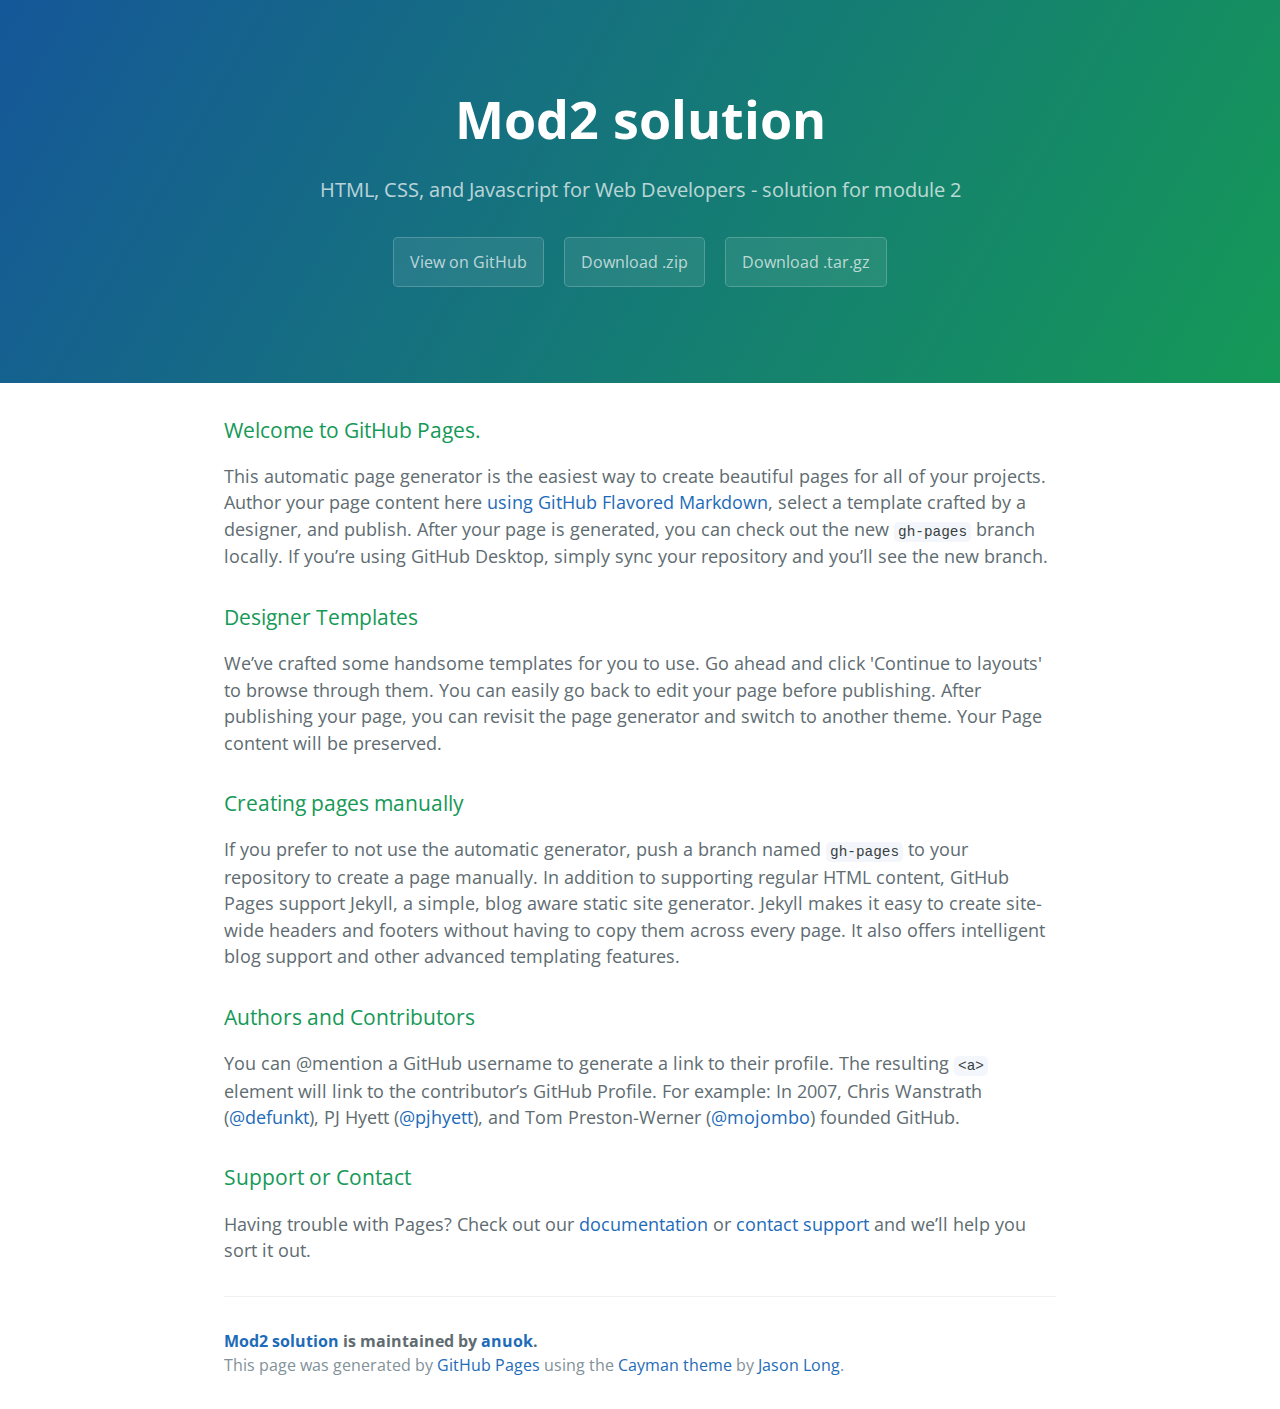
<file: index.html>
<!DOCTYPE html>
<html lang="en-us">
  <head>
    <meta charset="UTF-8">
    <title>Mod2 solution by anuok</title>
    <meta name="viewport" content="width=device-width, initial-scale=1">
    <link rel="stylesheet" type="text/css" href="stylesheets/normalize.css" media="screen">
    <link href='https://fonts.googleapis.com/css?family=Open+Sans:400,700' rel='stylesheet' type='text/css'>
    <link rel="stylesheet" type="text/css" href="stylesheets/stylesheet.css" media="screen">
    <link rel="stylesheet" type="text/css" href="stylesheets/github-light.css" media="screen">
  </head>
  <body>
    <section class="page-header">
      <h1 class="project-name">Mod2 solution</h1>
      <h2 class="project-tagline">HTML, CSS, and Javascript for Web Developers - solution for module 2</h2>
      <a href="https://github.com/anuok/mod2_solution" class="btn">View on GitHub</a>
      <a href="https://github.com/anuok/mod2_solution/zipball/master" class="btn">Download .zip</a>
      <a href="https://github.com/anuok/mod2_solution/tarball/master" class="btn">Download .tar.gz</a>
    </section>

    <section class="main-content">
      <h3>
<a id="welcome-to-github-pages" class="anchor" href="#welcome-to-github-pages" aria-hidden="true"><span aria-hidden="true" class="octicon octicon-link"></span></a>Welcome to GitHub Pages.</h3>

<p>This automatic page generator is the easiest way to create beautiful pages for all of your projects. Author your page content here <a href="https://guides.github.com/features/mastering-markdown/">using GitHub Flavored Markdown</a>, select a template crafted by a designer, and publish. After your page is generated, you can check out the new <code>gh-pages</code> branch locally. If you’re using GitHub Desktop, simply sync your repository and you’ll see the new branch.</p>

<h3>
<a id="designer-templates" class="anchor" href="#designer-templates" aria-hidden="true"><span aria-hidden="true" class="octicon octicon-link"></span></a>Designer Templates</h3>

<p>We’ve crafted some handsome templates for you to use. Go ahead and click 'Continue to layouts' to browse through them. You can easily go back to edit your page before publishing. After publishing your page, you can revisit the page generator and switch to another theme. Your Page content will be preserved.</p>

<h3>
<a id="creating-pages-manually" class="anchor" href="#creating-pages-manually" aria-hidden="true"><span aria-hidden="true" class="octicon octicon-link"></span></a>Creating pages manually</h3>

<p>If you prefer to not use the automatic generator, push a branch named <code>gh-pages</code> to your repository to create a page manually. In addition to supporting regular HTML content, GitHub Pages support Jekyll, a simple, blog aware static site generator. Jekyll makes it easy to create site-wide headers and footers without having to copy them across every page. It also offers intelligent blog support and other advanced templating features.</p>

<h3>
<a id="authors-and-contributors" class="anchor" href="#authors-and-contributors" aria-hidden="true"><span aria-hidden="true" class="octicon octicon-link"></span></a>Authors and Contributors</h3>

<p>You can @mention a GitHub username to generate a link to their profile. The resulting <code>&lt;a&gt;</code> element will link to the contributor’s GitHub Profile. For example: In 2007, Chris Wanstrath (<a href="https://github.com/defunkt" class="user-mention">@defunkt</a>), PJ Hyett (<a href="https://github.com/pjhyett" class="user-mention">@pjhyett</a>), and Tom Preston-Werner (<a href="https://github.com/mojombo" class="user-mention">@mojombo</a>) founded GitHub.</p>

<h3>
<a id="support-or-contact" class="anchor" href="#support-or-contact" aria-hidden="true"><span aria-hidden="true" class="octicon octicon-link"></span></a>Support or Contact</h3>

<p>Having trouble with Pages? Check out our <a href="https://help.github.com/pages">documentation</a> or <a href="https://github.com/contact">contact support</a> and we’ll help you sort it out.</p>

      <footer class="site-footer">
        <span class="site-footer-owner"><a href="https://github.com/anuok/mod2_solution">Mod2 solution</a> is maintained by <a href="https://github.com/anuok">anuok</a>.</span>

        <span class="site-footer-credits">This page was generated by <a href="https://pages.github.com">GitHub Pages</a> using the <a href="https://github.com/jasonlong/cayman-theme">Cayman theme</a> by <a href="https://twitter.com/jasonlong">Jason Long</a>.</span>
      </footer>

    </section>

  
  </body>
</html>
</file>
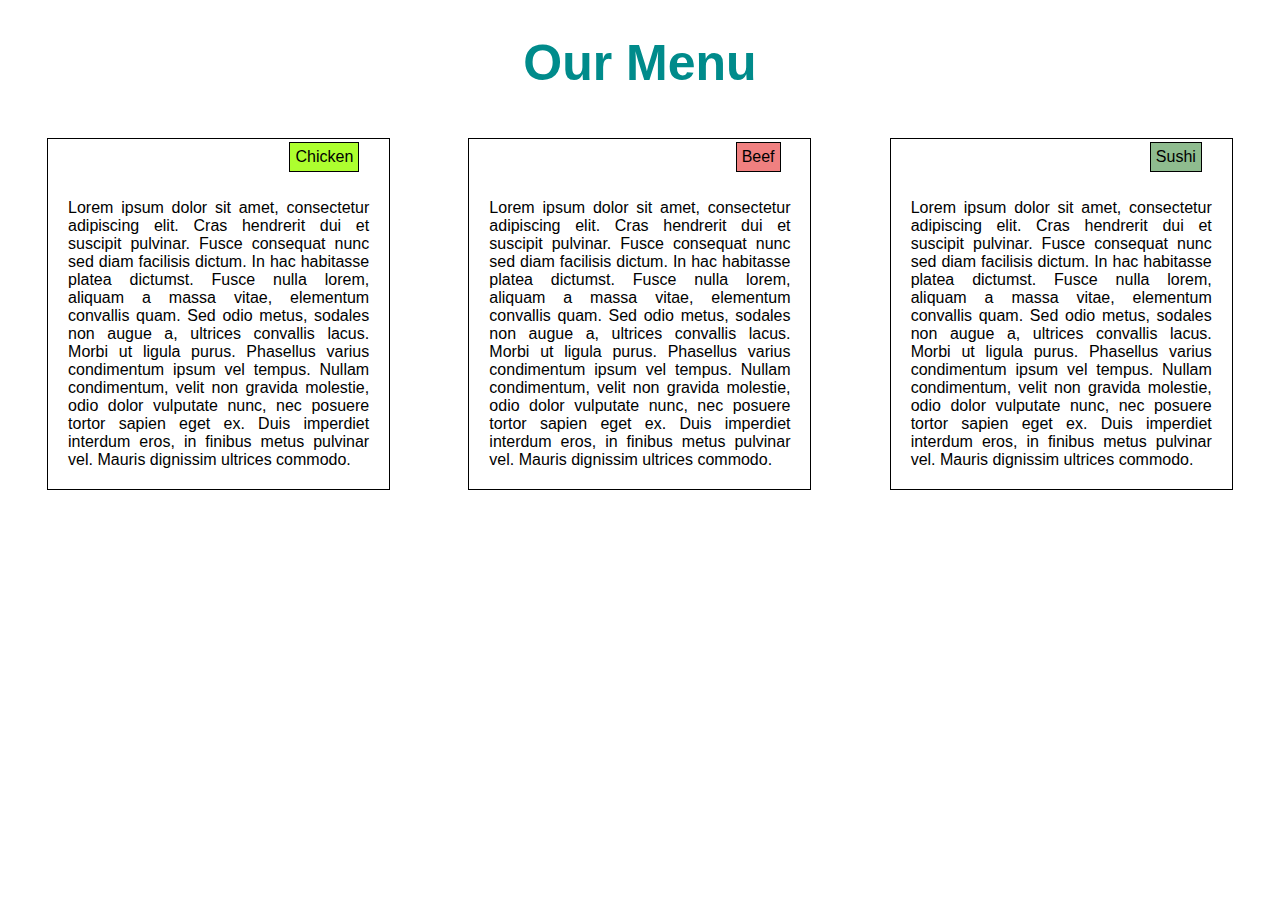
<file: mod2_solution/index.html>
<!doctype html>
<html>
<head>
  <meta charset="utf-8">
  <link rel="stylesheet" href="css/style.css">
  <meta name="viewport" content="width=device-width, initial-scale=1">
  <title></title>
</head>
<body>
  <h1> Our Menu </h1>
  <div class="row">
    <div class="large medium1 small"><section id="chicken">Chicken</section><p>Lorem ipsum dolor sit amet, consectetur adipiscing elit. Cras hendrerit dui et suscipit pulvinar. Fusce consequat nunc sed diam facilisis dictum. In hac habitasse platea dictumst. Fusce nulla lorem, aliquam a massa vitae, elementum convallis quam. Sed odio metus, sodales non augue a, ultrices convallis lacus. Morbi ut ligula purus. Phasellus varius condimentum ipsum vel tempus. Nullam condimentum, velit non gravida molestie, odio dolor vulputate nunc, nec posuere tortor sapien eget ex. Duis imperdiet interdum eros, in finibus metus pulvinar vel. Mauris dignissim ultrices commodo. </p></div>
    <div class="large medium1 small"><section id="beef">Beef</section><p>Lorem ipsum dolor sit amet, consectetur adipiscing elit. Cras hendrerit dui et suscipit pulvinar. Fusce consequat nunc sed diam facilisis dictum. In hac habitasse platea dictumst. Fusce nulla lorem, aliquam a massa vitae, elementum convallis quam. Sed odio metus, sodales non augue a, ultrices convallis lacus. Morbi ut ligula purus. Phasellus varius condimentum ipsum vel tempus. Nullam condimentum, velit non gravida molestie, odio dolor vulputate nunc, nec posuere tortor sapien eget ex. Duis imperdiet interdum eros, in finibus metus pulvinar vel. Mauris dignissim ultrices commodo. </p></div>
    <div class="large medium2 small"><section id="sushi">Sushi</section><p>Lorem ipsum dolor sit amet, consectetur adipiscing elit. Cras hendrerit dui et suscipit pulvinar. Fusce consequat nunc sed diam facilisis dictum. In hac habitasse platea dictumst. Fusce nulla lorem, aliquam a massa vitae, elementum convallis quam. Sed odio metus, sodales non augue a, ultrices convallis lacus. Morbi ut ligula purus. Phasellus varius condimentum ipsum vel tempus. Nullam condimentum, velit non gravida molestie, odio dolor vulputate nunc, nec posuere tortor sapien eget ex. Duis imperdiet interdum eros, in finibus metus pulvinar vel. Mauris dignissim ultrices commodo.  </p></div>
  </div>
</body>
</html>
</file>
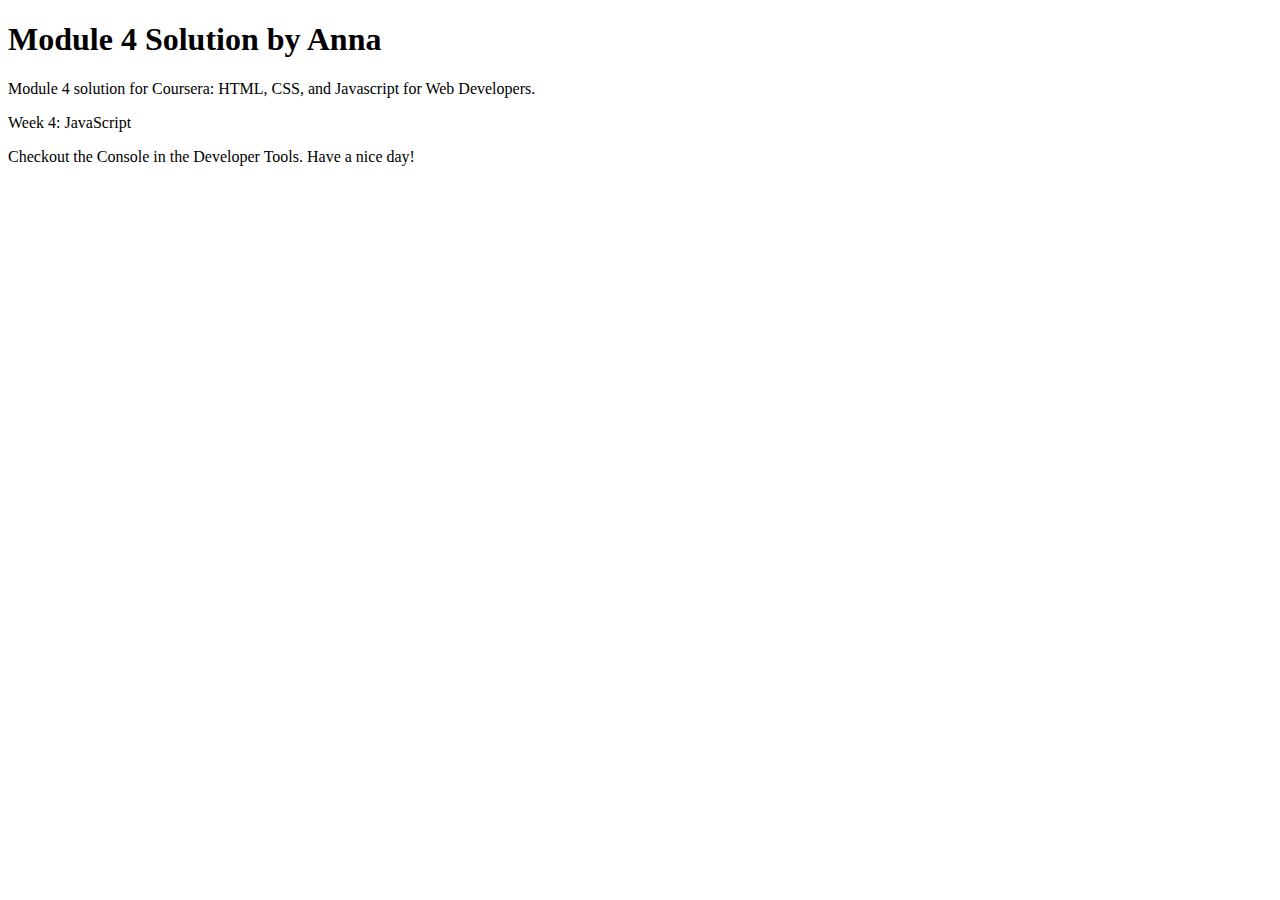
<file: mod4_solution/easier/index.html>
<!DOCTYPE html>
<html>
<head>
  <meta charset="utf-8">
  <title>Module 4 Solution by Anna</title>
  <script src="SpeakHello.js"></script>
  <script src="SpeakGoodBye.js"></script>
  <script src="script.js"></script>
</head>
<body>
  <h1>Module 4 Solution by Anna</h1>
  <p> Module 4 solution for Coursera: HTML, CSS, and Javascript for Web Developers. </p>
  <p>Week 4: JavaScript</p>
  <p> Checkout the Console in the Developer Tools. Have a nice day! </p>
</body>
</html>
</file>
<file: stylesheets/stylesheet.css>
* {
  box-sizing: border-box; }

body {
  padding: 0;
  margin: 0;
  font-family: "Open Sans", "Helvetica Neue", Helvetica, Arial, sans-serif;
  font-size: 16px;
  line-height: 1.5;
  color: #606c71; }

a {
  color: #1e6bb8;
  text-decoration: none; }
  a:hover {
    text-decoration: underline; }

.btn {
  display: inline-block;
  margin-bottom: 1rem;
  color: rgba(255, 255, 255, 0.7);
  background-color: rgba(255, 255, 255, 0.08);
  border-color: rgba(255, 255, 255, 0.2);
  border-style: solid;
  border-width: 1px;
  border-radius: 0.3rem;
  transition: color 0.2s, background-color 0.2s, border-color 0.2s; }
  .btn + .btn {
    margin-left: 1rem; }

.btn:hover {
  color: rgba(255, 255, 255, 0.8);
  text-decoration: none;
  background-color: rgba(255, 255, 255, 0.2);
  border-color: rgba(255, 255, 255, 0.3); }

@media screen and (min-width: 64em) {
  .btn {
    padding: 0.75rem 1rem; } }

@media screen and (min-width: 42em) and (max-width: 64em) {
  .btn {
    padding: 0.6rem 0.9rem;
    font-size: 0.9rem; } }

@media screen and (max-width: 42em) {
  .btn {
    display: block;
    width: 100%;
    padding: 0.75rem;
    font-size: 0.9rem; }
    .btn + .btn {
      margin-top: 1rem;
      margin-left: 0; } }

.page-header {
  color: #fff;
  text-align: center;
  background-color: #159957;
  background-image: linear-gradient(120deg, #155799, #159957); }

@media screen and (min-width: 64em) {
  .page-header {
    padding: 5rem 6rem; } }

@media screen and (min-width: 42em) and (max-width: 64em) {
  .page-header {
    padding: 3rem 4rem; } }

@media screen and (max-width: 42em) {
  .page-header {
    padding: 2rem 1rem; } }

.project-name {
  margin-top: 0;
  margin-bottom: 0.1rem; }

@media screen and (min-width: 64em) {
  .project-name {
    font-size: 3.25rem; } }

@media screen and (min-width: 42em) and (max-width: 64em) {
  .project-name {
    font-size: 2.25rem; } }

@media screen and (max-width: 42em) {
  .project-name {
    font-size: 1.75rem; } }

.project-tagline {
  margin-bottom: 2rem;
  font-weight: normal;
  opacity: 0.7; }

@media screen and (min-width: 64em) {
  .project-tagline {
    font-size: 1.25rem; } }

@media screen and (min-width: 42em) and (max-width: 64em) {
  .project-tagline {
    font-size: 1.15rem; } }

@media screen and (max-width: 42em) {
  .project-tagline {
    font-size: 1rem; } }

.main-content :first-child {
  margin-top: 0; }
.main-content img {
  max-width: 100%; }
.main-content h1, .main-content h2, .main-content h3, .main-content h4, .main-content h5, .main-content h6 {
  margin-top: 2rem;
  margin-bottom: 1rem;
  font-weight: normal;
  color: #159957; }
.main-content p {
  margin-bottom: 1em; }
.main-content code {
  padding: 2px 4px;
  font-family: Consolas, "Liberation Mono", Menlo, Courier, monospace;
  font-size: 0.9rem;
  color: #383e41;
  background-color: #f3f6fa;
  border-radius: 0.3rem; }
.main-content pre {
  padding: 0.8rem;
  margin-top: 0;
  margin-bottom: 1rem;
  font: 1rem Consolas, "Liberation Mono", Menlo, Courier, monospace;
  color: #567482;
  word-wrap: normal;
  background-color: #f3f6fa;
  border: solid 1px #dce6f0;
  border-radius: 0.3rem; }
  .main-content pre > code {
    padding: 0;
    margin: 0;
    font-size: 0.9rem;
    color: #567482;
    word-break: normal;
    white-space: pre;
    background: transparent;
    border: 0; }
.main-content .highlight {
  margin-bottom: 1rem; }
  .main-content .highlight pre {
    margin-bottom: 0;
    word-break: normal; }
.main-content .highlight pre, .main-content pre {
  padding: 0.8rem;
  overflow: auto;
  font-size: 0.9rem;
  line-height: 1.45;
  border-radius: 0.3rem; }
.main-content pre code, .main-content pre tt {
  display: inline;
  max-width: initial;
  padding: 0;
  margin: 0;
  overflow: initial;
  line-height: inherit;
  word-wrap: normal;
  background-color: transparent;
  border: 0; }
  .main-content pre code:before, .main-content pre code:after, .main-content pre tt:before, .main-content pre tt:after {
    content: normal; }
.main-content ul, .main-content ol {
  margin-top: 0; }
.main-content blockquote {
  padding: 0 1rem;
  margin-left: 0;
  color: #819198;
  border-left: 0.3rem solid #dce6f0; }
  .main-content blockquote > :first-child {
    margin-top: 0; }
  .main-content blockquote > :last-child {
    margin-bottom: 0; }
.main-content table {
  display: block;
  width: 100%;
  overflow: auto;
  word-break: normal;
  word-break: keep-all; }
  .main-content table th {
    font-weight: bold; }
  .main-content table th, .main-content table td {
    padding: 0.5rem 1rem;
    border: 1px solid #e9ebec; }
.main-content dl {
  padding: 0; }
  .main-content dl dt {
    padding: 0;
    margin-top: 1rem;
    font-size: 1rem;
    font-weight: bold; }
  .main-content dl dd {
    padding: 0;
    margin-bottom: 1rem; }
.main-content hr {
  height: 2px;
  padding: 0;
  margin: 1rem 0;
  background-color: #eff0f1;
  border: 0; }

@media screen and (min-width: 64em) {
  .main-content {
    max-width: 64rem;
    padding: 2rem 6rem;
    margin: 0 auto;
    font-size: 1.1rem; } }

@media screen and (min-width: 42em) and (max-width: 64em) {
  .main-content {
    padding: 2rem 4rem;
    font-size: 1.1rem; } }

@media screen and (max-width: 42em) {
  .main-content {
    padding: 2rem 1rem;
    font-size: 1rem; } }

.site-footer {
  padding-top: 2rem;
  margin-top: 2rem;
  border-top: solid 1px #eff0f1; }

.site-footer-owner {
  display: block;
  font-weight: bold; }

.site-footer-credits {
  color: #819198; }

@media screen and (min-width: 64em) {
  .site-footer {
    font-size: 1rem; } }

@media screen and (min-width: 42em) and (max-width: 64em) {
  .site-footer {
    font-size: 1rem; } }

@media screen and (max-width: 42em) {
  .site-footer {
    font-size: 0.9rem; } }
</file>
<file: stylesheets/github-light.css>
/*
The MIT License (MIT)

Copyright (c) 2016 GitHub, Inc.

Permission is hereby granted, free of charge, to any person obtaining a copy
of this software and associated documentation files (the "Software"), to deal
in the Software without restriction, including without limitation the rights
to use, copy, modify, merge, publish, distribute, sublicense, and/or sell
copies of the Software, and to permit persons to whom the Software is
furnished to do so, subject to the following conditions:

The above copyright notice and this permission notice shall be included in all
copies or substantial portions of the Software.

THE SOFTWARE IS PROVIDED "AS IS", WITHOUT WARRANTY OF ANY KIND, EXPRESS OR
IMPLIED, INCLUDING BUT NOT LIMITED TO THE WARRANTIES OF MERCHANTABILITY,
FITNESS FOR A PARTICULAR PURPOSE AND NONINFRINGEMENT. IN NO EVENT SHALL THE
AUTHORS OR COPYRIGHT HOLDERS BE LIABLE FOR ANY CLAIM, DAMAGES OR OTHER
LIABILITY, WHETHER IN AN ACTION OF CONTRACT, TORT OR OTHERWISE, ARISING FROM,
OUT OF OR IN CONNECTION WITH THE SOFTWARE OR THE USE OR OTHER DEALINGS IN THE
SOFTWARE.

*/

.pl-c /* comment */ {
  color: #969896;
}

.pl-c1 /* constant, variable.other.constant, support, meta.property-name, support.constant, support.variable, meta.module-reference, markup.raw, meta.diff.header */,
.pl-s .pl-v /* string variable */ {
  color: #0086b3;
}

.pl-e /* entity */,
.pl-en /* entity.name */ {
  color: #795da3;
}

.pl-smi /* variable.parameter.function, storage.modifier.package, storage.modifier.import, storage.type.java, variable.other */,
.pl-s .pl-s1 /* string source */ {
  color: #333;
}

.pl-ent /* entity.name.tag */ {
  color: #63a35c;
}

.pl-k /* keyword, storage, storage.type */ {
  color: #a71d5d;
}

.pl-s /* string */,
.pl-pds /* punctuation.definition.string, string.regexp.character-class */,
.pl-s .pl-pse .pl-s1 /* string punctuation.section.embedded source */,
.pl-sr /* string.regexp */,
.pl-sr .pl-cce /* string.regexp constant.character.escape */,
.pl-sr .pl-sre /* string.regexp source.ruby.embedded */,
.pl-sr .pl-sra /* string.regexp string.regexp.arbitrary-repitition */ {
  color: #183691;
}

.pl-v /* variable */ {
  color: #ed6a43;
}

.pl-id /* invalid.deprecated */ {
  color: #b52a1d;
}

.pl-ii /* invalid.illegal */ {
  color: #f8f8f8;
  background-color: #b52a1d;
}

.pl-sr .pl-cce /* string.regexp constant.character.escape */ {
  font-weight: bold;
  color: #63a35c;
}

.pl-ml /* markup.list */ {
  color: #693a17;
}

.pl-mh /* markup.heading */,
.pl-mh .pl-en /* markup.heading entity.name */,
.pl-ms /* meta.separator */ {
  font-weight: bold;
  color: #1d3e81;
}

.pl-mq /* markup.quote */ {
  color: #008080;
}

.pl-mi /* markup.italic */ {
  font-style: italic;
  color: #333;
}

.pl-mb /* markup.bold */ {
  font-weight: bold;
  color: #333;
}

.pl-md /* markup.deleted, meta.diff.header.from-file */ {
  color: #bd2c00;
  background-color: #ffecec;
}

.pl-mi1 /* markup.inserted, meta.diff.header.to-file */ {
  color: #55a532;
  background-color: #eaffea;
}

.pl-mdr /* meta.diff.range */ {
  font-weight: bold;
  color: #795da3;
}

.pl-mo /* meta.output */ {
  color: #1d3e81;
}
</file>
<file: mod2_solution/css/style.css>
* {
  box-sizing: border-box;
}

h1 {
  font-size: 50px;
  text-align: center;
  color: #008B8B;
  font-family: sans-serif;
  margin-bottom: 10px;
}
p {
  background-color: white;
  border: 1px solid black;
  width: 90%;
  margin-right: auto;
  margin-left: auto;
  font-family: Helvetica;
  color: black;
  text-align: justify;
  padding: 60px 20px 20px 20px;
}

section {
  float: right;
  font-family: Helvetica;
  color: black;
  border: 1px solid black;
  clear: both;
  padding: 5px;
  margin-top: 20px;
  margin-right: 50px;
}

#chicken {
  background-color: #ADFF2F;
}

#beef {
    background-color: #F08080;
}

#sushi {
    background-color: #8FBC8F;
}

.row {
  width: 100%;
  }

@media (min-width: 992px) {
    .large {
    width: 33.33%;
    float: left;
    position: relative;
    padding: 20px;
    }
}

@media (min-width: 768px) and (max-width: 991px) {
    .medium1 {
    width: 50%;
    float: left;
    position: relative;
    padding: 20px;
}

    .medium2 {
    width: 100%;
    float: left;
    position: relative;
      }

  @media (max-width: 767px) {
      .small {
      width: 100%;
      float: left;
      position: relative;
    }
}
</file>
